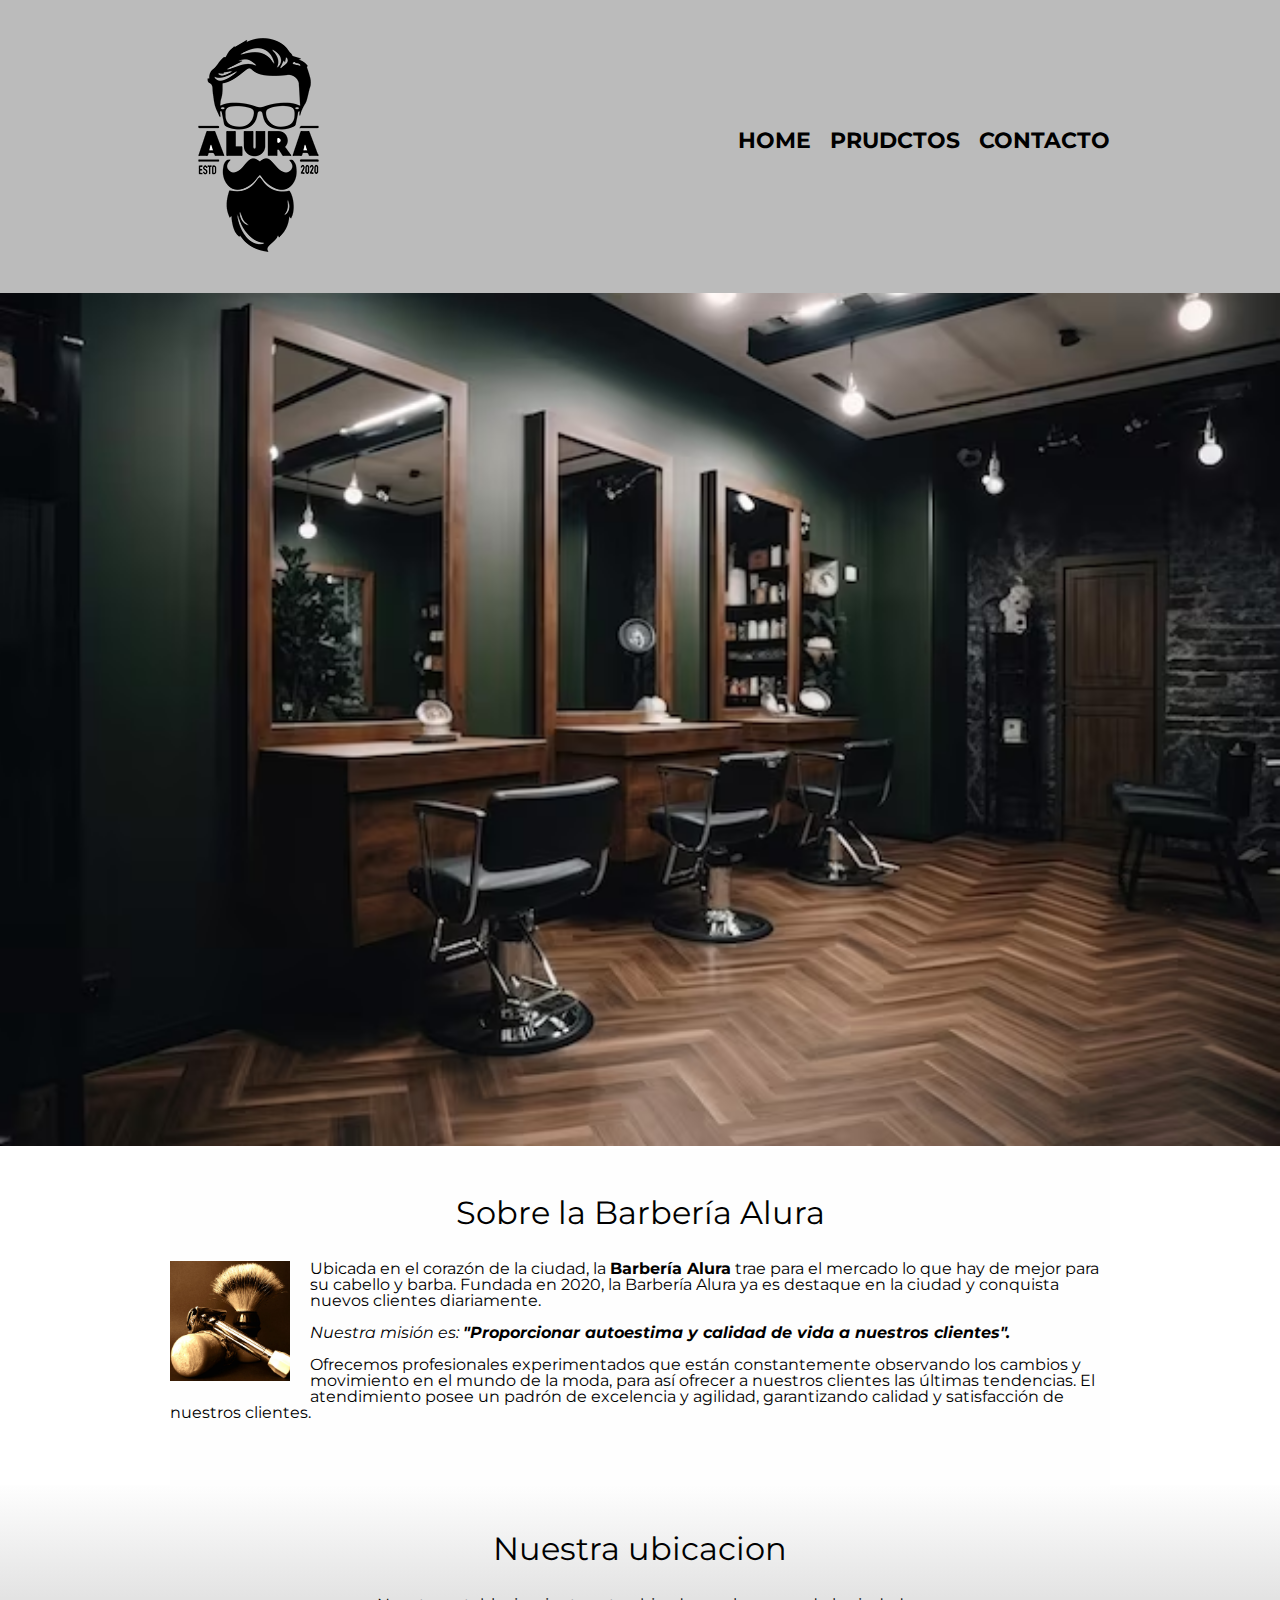
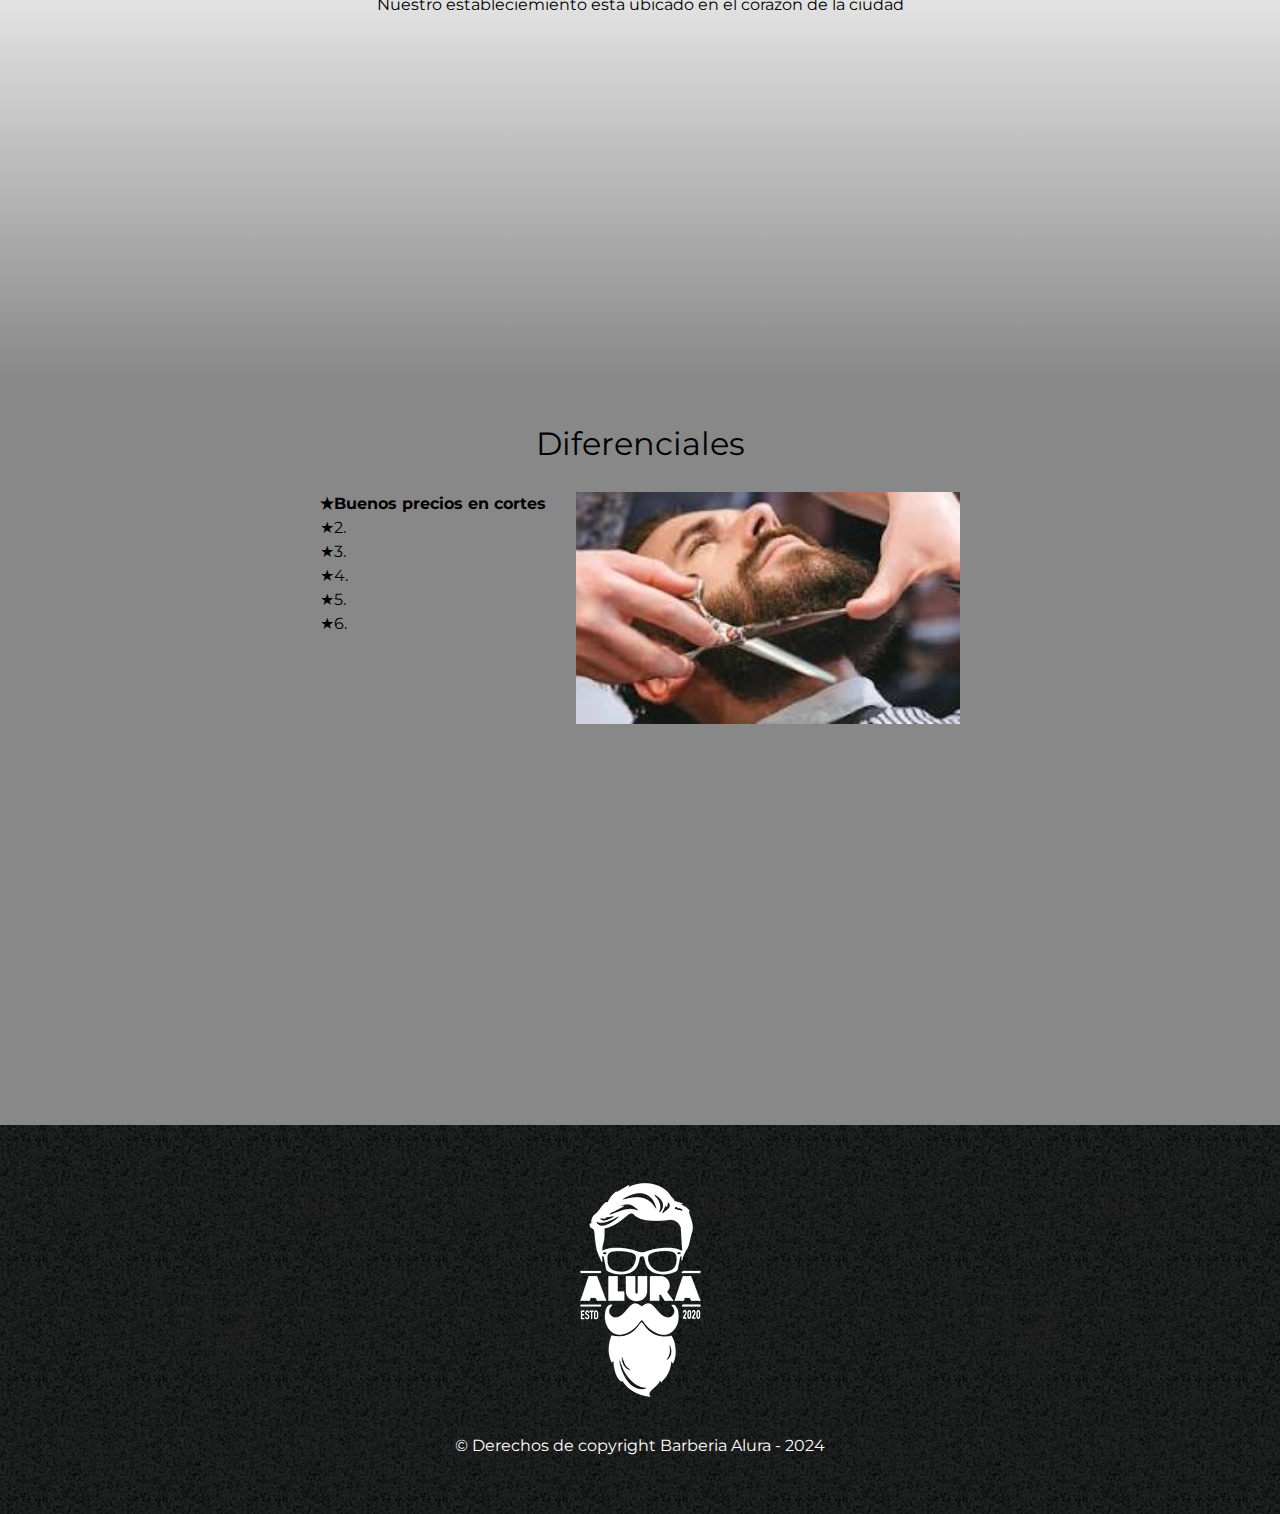
<file: index.html>
<!DOCTYPE html>
<html lang="es">
<head>
    <meta charset="UTF-8">
    <meta name="viewport" content="width=device-width, initial-scale=1.0">
    <meta name="viewport" content="width=device-width">
    <title>Barbería Alura</title>
    <link rel="stylesheet" href="reset.css">
    <link rel="stylesheet" href="productos.css">
    <link rel="preconnect" href="https://fonts.googleapis.com">
    <link rel="preconnect" href="https://fonts.gstatic.com" crossorigin>
    <link href="https://fonts.googleapis.com/css2?family=Montserrat:wght@300&display=swap" rel="stylesheet">
</head>
<body>

    <header> 
        <div class="caja">
            <h1><img src="imagenes/logo.png" alt="Logo de la Bareria Alura"></h1>
            <nav>
                <ul>
                    <li><a href="index.html">Home</a></li>
                    <li><a href="productos.html">Prudctos</a></li>
                    <li><a href="contacto.html">Contacto</a></li>
                </ul>
            </nav>
        </div>
    </header>
    <main>
        <img class="imagen1" src="imagenes/imagen1.jpg" alt="">

        <section class="principal">
            <h2 class="titulo-principal">Sobre la Barbería Alura</h2>
            <img src="imagenes/utensilios[1].jpg" alt="imagen de utencilios" class="utencilios">
            <p>Ubicada en el corazón de la ciudad, la <strong>Barbería Alura</strong> trae para el mercado lo que hay de mejor para su 
            cabello y barba. Fundada en 2020, la Barbería Alura ya es destaque en la ciudad y conquista nuevos 
            clientes diariamente. 
            </p>
            <p id="mision"><em>Nuestra misión es: <strong>"Proporcionar autoestima y calidad de vida a nuestros clientes".</strong></em></p>
            <p>Ofrecemos profesionales experimentados que están constantemente observando los cambios y movimiento en
            el mundo de la moda, para así ofrecer a nuestros clientes las últimas tendencias. El atendimiento 
            posee un padrón de excelencia y agilidad, garantizando calidad y satisfacción de nuestros clientes.
            </p>
        </section>
        <section class="mapa">
            <h3 class="titulo-principal">Nuestra ubicacion</h3>
            <p>Nuestro estableciemiento esta ubicado en el corazon de la ciudad</p>
            <div class="mapa-contenido">
                <iframe src="https://www.google.com/maps/embed?pb=!1m18!1m12!1m3!1d10341.8836346245!2d-46.64381328078084!3d-23.589695397019618!2m3!1f0!2f0!3f0!3m2!1i1024!2i768!4f13.1!3m3!1m2!1s0x94ce5bd9bb943bf5%3A0x6f642995c970f0fe!2scaelum%20alura!5e0!3m2!1ses!2sgt!4v1706555741393!5m2!1ses!2sgt" width="100%" height="300" style="border:0;" allowfullscreen="" loading="lazy" referrerpolicy="no-referrer-when-downgrade"></iframe>
            </div>
        </section>
        <section class="diferenciales">
            <h3 class="titulo-principal">Diferenciales</h3>
            <div class="contenido-diferenciales">
                <ul class="lista-diferenciales">
                    <li class="items">Buenos precios en cortes </li>
                    <li class="items">2.</li>
                    <li class="items">3.</li>
                    <li class="items">4.</li>
                    <li class="items">5.</li>
                    <li class="items">6.</li>
                </ul><img src="imagenes/imagen2.jpg" class="imagenDiferenciales">
            </div>
            <div class="video">
                <iframe width="560" height="315" src="https://www.youtube.com/embed/wcVVXUV0YUY?si=9nAW5UrvuiwP65p8" title="YouTube video player" frameborder="0" allow="accelerometer; autoplay; clipboard-write; encrypted-media; gyroscope; picture-in-picture; web-share" allowfullscreen></iframe>
            </div>
        </section>
    </main>
    <footer>
        <img src="imagenes/logo-blanco.png" alt="">
        <p class="copyright">&copy Derechos de copyright Barberia Alura - 2024</p>
    </footer>
</body>
</html>
</file>
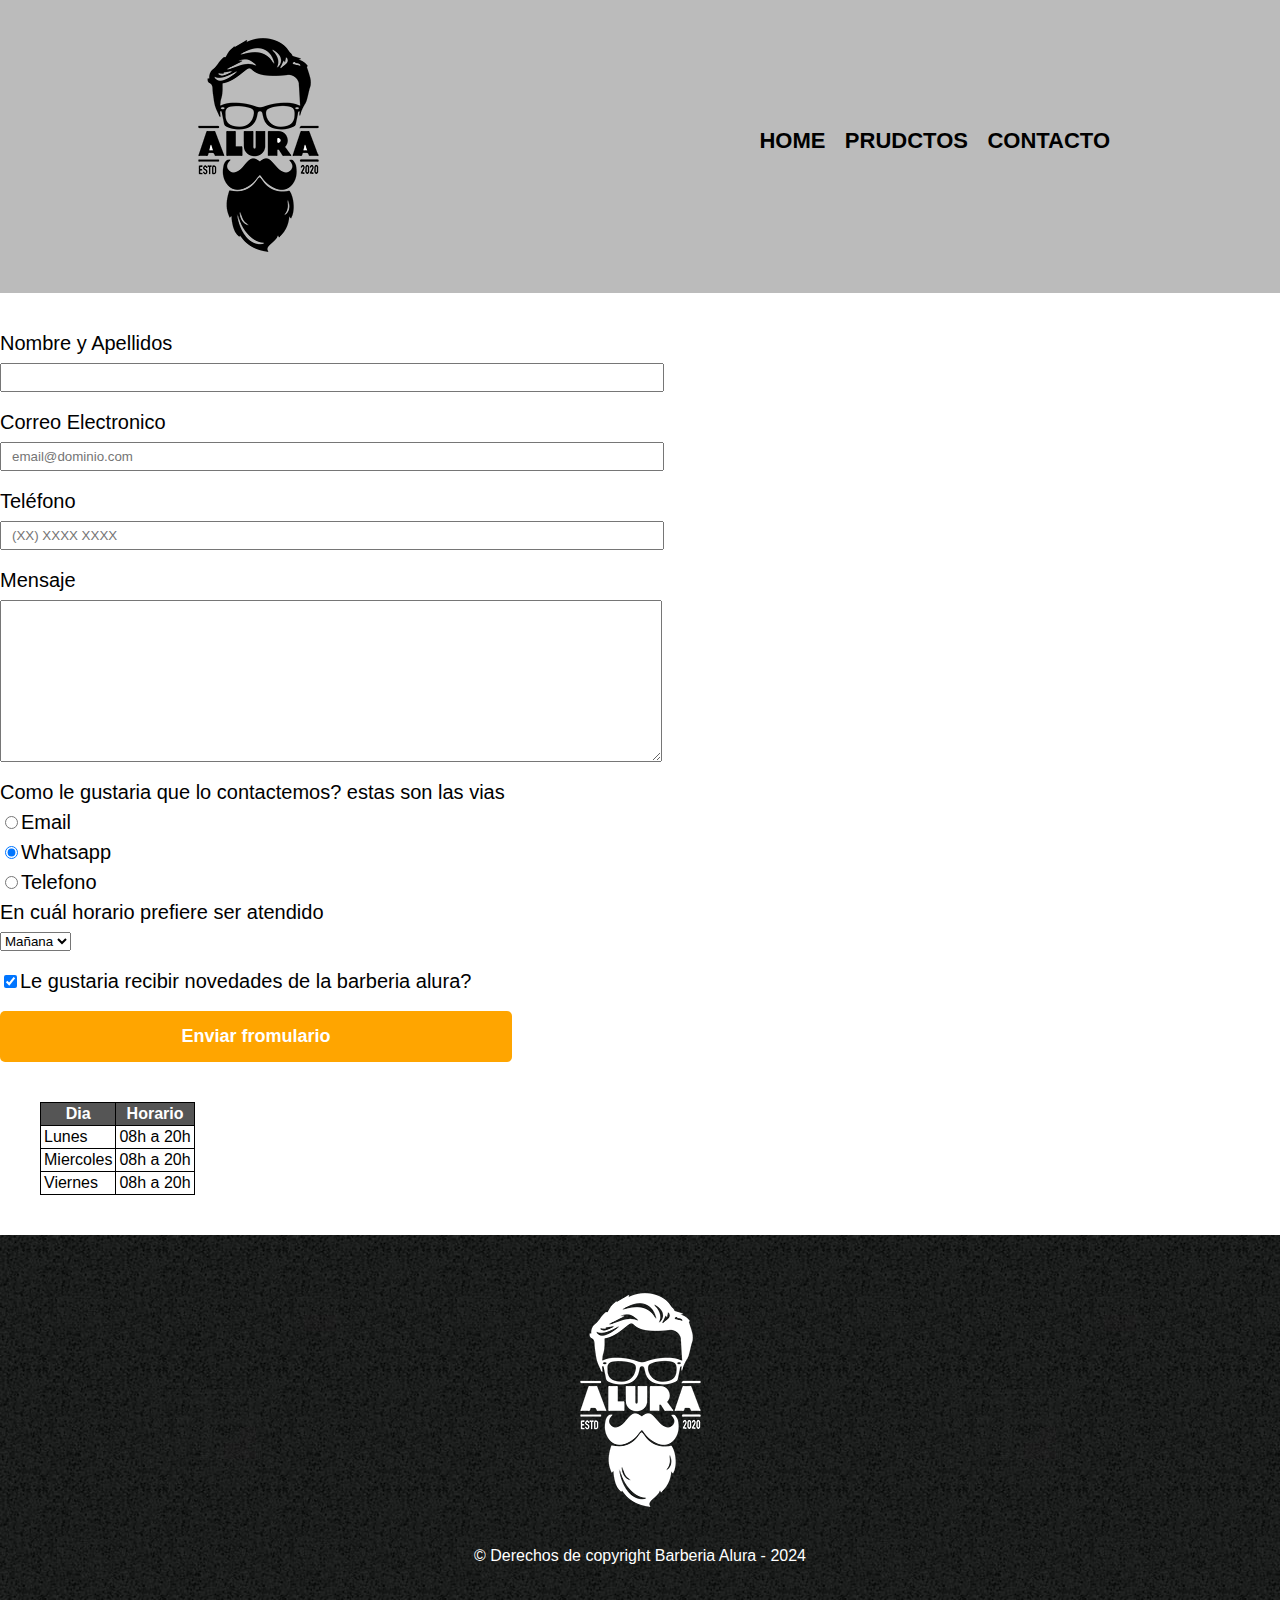
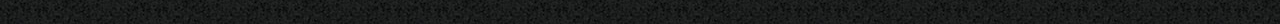
<file: contacto.html>
<!DOCTYPE html>
<html lang="es">
    <head>
        <meta charset="UTF-8">
        <meta name="viewport" content="width=device-width, initial-scale=1.0">
        <title>Contacto - Barberia Alura</title>
        <link rel="stylesheet" href="reset.css">
        <link rel="stylesheet" href="productos.css">
    </head>
    <body>
        <header>
            <div class="caja">
                <h1><img src="imagenes/logo.png" alt="Logo de la Bareria Alura"></h1>
                <nav>
                    <ul>
                        <li><a href="index.html">Home</a></li>
                        <li><a href="productos.html">Prudctos</a></li>
                        <li><a href="contacto.html">Contacto</a></li>
                    </ul>
                </nav>
            </div>
        </header>
        <main>
            <form action="">
                <label for="nombreapellido">Nombre y Apellidos</label>
                <input type="text" id="nombreapellido" class="input-padron" required>

                <label for="correo-electronico">Correo Electronico</label>
                <input type="email" id="correo-electronico" class="input-padron" required placeholder="email@dominio.com">

                <label for="telefono">Teléfono</label>
                <input type="tel" id="telefono" class="input-padron" required placeholder="(XX) XXXX XXXX">

                <label for="mensaje">Mensaje</label>
                <textarea name="" id="mensaje" cols="70" rows="10" class="input-padron"></textarea>

                <fieldset>
                    <legend>Como le gustaria que lo contactemos? estas son las vias</legend>

                    <label for="radio-email"> <input type="radio" name="contacto" 
                           id="radio-email" value="email">Email</label>

                    <label for="radio-whatsapp"><input type="radio" name="contacto" 
                           id="radio-whatsapp" value="whatsapp" checked>Whatsapp</label>

                    <label for="radio-telefono"><input type="radio" name="contacto" 
                           id="radio-telefono" value="telefono">Telefono</label>
                    
                </fieldset>

               <fieldset>
                    <legend>En cuál horario prefiere ser atendido</legend>
                    <select name="" id="">
                        <option value="">Mañana</option>
                        <option value="">Tarde</option>
                        <option value="">Noche</option>
                    </select> 
               </fieldset>

                <label class="checkbox"><input type="checkbox" checked>Le gustaria recibir novedades de la barberia alura?</label>

                <input type="submit" value="Enviar fromulario" class="enviar">
            </form>
            <table>
                <thead>
                    <tr>
                        <th>Dia</th>
                        <th>Horario</th>
                    </tr>
                </thead>
                <tbody>
                    <tr>
                        <td>Lunes</td>
                        <td>08h a 20h</td>
                    </tr><tr>
                        <td>Miercoles</td>
                        <td>08h a 20h</td>
                    </tr><tr>
                        <td>Viernes</td>
                        <td>08h a 20h</td>
                    </tr>    
                </tbody>
            </table>
        </main>
        <footer>
            <img src="imagenes/logo-blanco.png" alt="">
            <p class="copyright">&copy Derechos de copyright Barberia Alura - 2024</p>
        </footer>
    </body>
</html>
</file>
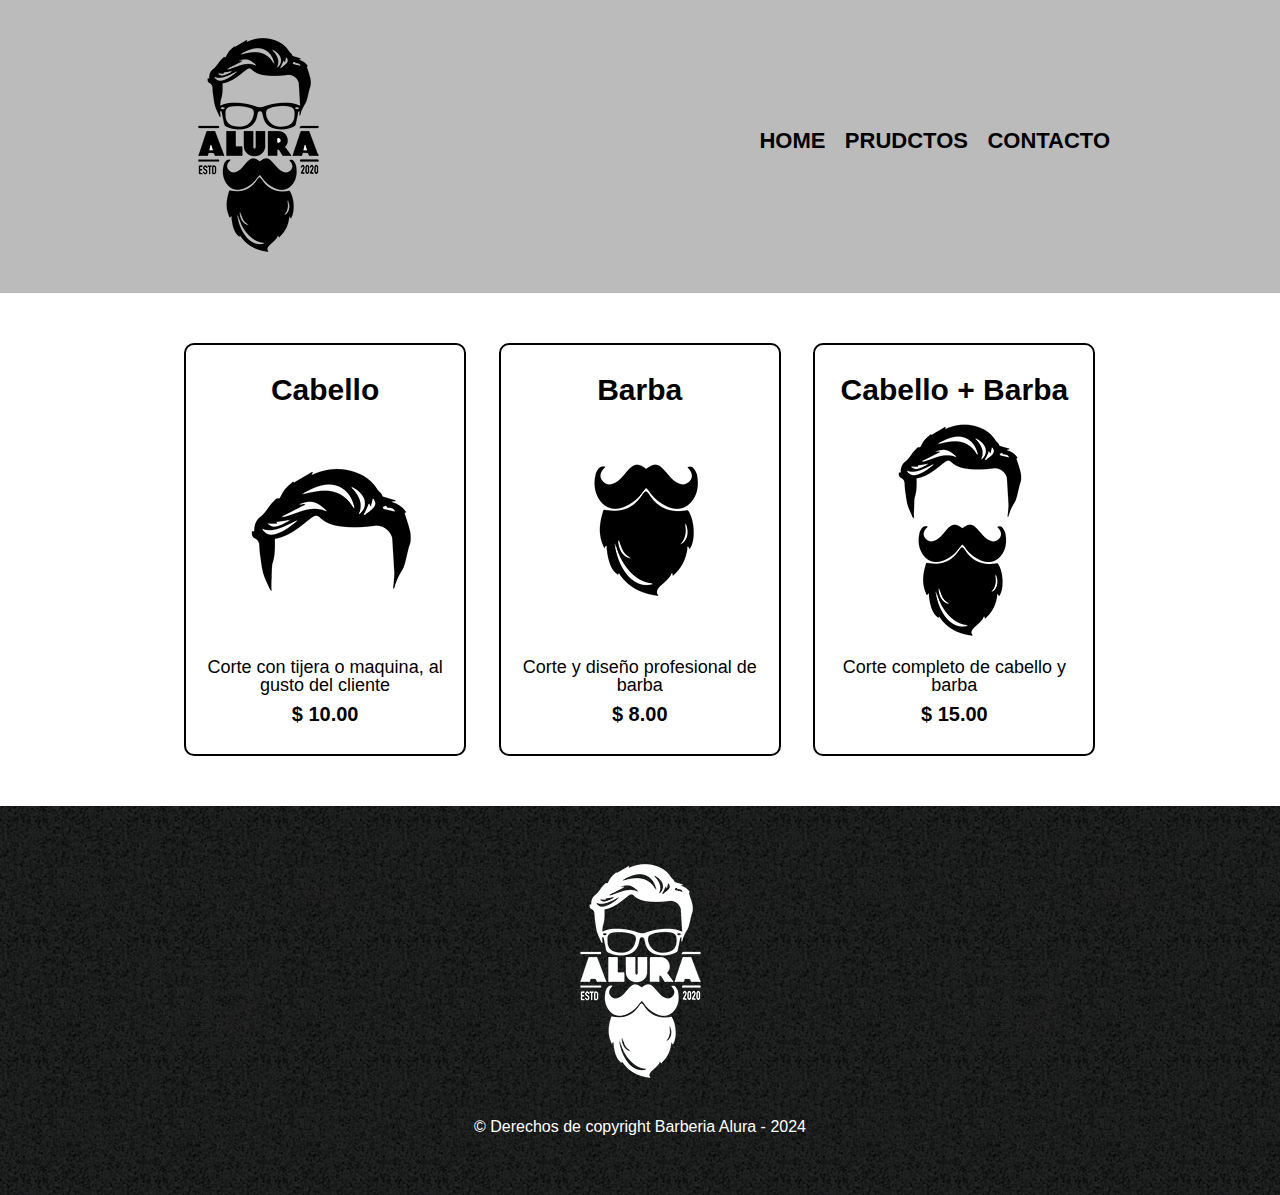
<file: productos.html>
<!DOCTYPE html>
<html lang="es">
    <head>
        <meta charset="UTF-8">
        <meta name="viewport" content="width=device-width, initial-scale=1.0">
        <title> Productos - Barberia Alura</title>
        <link rel="stylesheet" href="reset.css">
        <link rel="stylesheet" href="productos.css">
    </head>
    <body>
        <header>
            <div class="caja">
                <h1><img src="imagenes/logo.png" alt=""></h1>
                <nav>
                    <ul>
                        <li><a href="index.html">Home</a></li>
                        <li><a href="productos.html">Prudctos</a></li>
                        <li><a href="contacto.html">Contacto</a></li>
                    </ul>
                </nav>
            </div>
        </header>

        <main>
            <ul class="productos">
                <li>
                    <h2>Cabello</h2>
                    <img src="imagenes/cabello.jpg" alt="">
                    <p class="Prudcto-descripcion">Corte con tijera o maquina, al gusto del cliente</p>
                    <p class="producto-precio">$ 10.00</p>
                </li>
                <li>
                    <h2>Barba</h2>
                    <img src="imagenes/barba.jpg" alt="">
                    <p class="Prudcto-descripcion">Corte y diseño profesional de barba</p>
                    <p class="producto-precio">$ 8.00</p>
                </li>
                <li>
                    <h2>Cabello + Barba</h2>
                    <img src="imagenes/cabello+barba.jpg" alt="">
                    <p class="Prudcto-descripcion">Corte completo de cabello y barba</p>
                    <p class="producto-precio">$ 15.00</p>
                </li>
            </ul>
        </main>

        <footer>
            <img src="imagenes/logo-blanco.png" alt="">
            <p class="copyright">&copy Derechos de copyright Barberia Alura - 2024</p>
        </footer>
    </body>
</html>
</file>
<file: productos.css>
body{
    font-family: 'Montserrat', sans-serif;
}
header{
    background-color: #BBBBBB;
    padding: 20px 0;
}
.caja{
    width: 940px;
    position: relative;
    margin: 0 auto;
}

nav{
    position: absolute;
    top: 110px;
    right: 0;
}

nav li{
    display: inline;
    margin: 0 0 0 15px;
}

nav a{
    text-transform: uppercase;
    color: #000000;
    font-weight: bold;
    font-size: 22px;
    text-decoration: none ;
}
nav a:hover{
    color: #c78c19;
    text-decoration: underline;
}
.productos{
    width: 940px;
    margin: 0 auto;
    padding: 50px;
}

.productos li{
    display: inline-block;
    text-align: center;
    width: 30%;
    vertical-align: top;
    margin: 0 1.5%;
    padding: 30px 20px;
    box-sizing: border-box;
    border: 2px solid black;
    border-radius: 10px;
}

.productos li:hover{
    border-color: #c78c19;
}

.productos li:active{
    border-color: #088c19;
}

.productos h2{
    font-size: 30px;
    font-weight: bold;
}

.productos li:hover h2{
    font-size: 33px;
}

.Prudcto-descripcion{
    font-size: 18px;
}

.producto-precio{
    font-size: 20px;
    font-weight: bold;
    margin-top: 10px;
}

footer{
    text-align: center;
    background: url(imagenes/bg.jpg);
    padding: 40px;
}

.copyright{
    color: white;
    font-size: 16px;
    margin: 20px;
}

form{
    margin: 40px 0;
}
form label, form legend{
    display: block;
    font-size: 20px;
    margin: 0 0 10px;
}

.input-padron{
    display: block;
    margin: 0 0 20px;
    padding: 5px 10px;
    width: 50%;
}

.checkbox{
    margin: 20px 0;
}

.enviar{
    width: 40%;
    padding: 15px 0;
    font-size: 18px;
    color: white;
    font-weight: bold;
    background-color: orange;
    border: none;
    border-radius: 5px;
    cursor: pointer;
}

.enviar:hover{
    background: darkorange;
    transform: scale(1.02);
}

table{
    margin: 40px;
}

thead{
    background: #555555;
    color: white;
    font-weight: bold;
}

td, th{
    border: solid 1px black;
    padding: 3px;
}

.imagen1{
    width: 100%;
}

.principal{
    background: #fefefe;
    padding: 3em 0;
    width: 940px;
    margin: 0 auto;
}

.titulo-principal{
    text-align: center;
    font-size: 2em;
    margin: 0 0 1em;
    clear: left;
}

.principal p{
    margin: 0 0 1em ;
}

.principal strong{
    font-weight: bold;
}

.principal em{
    font-style: italic;
}

.utencilios{
    width: 120px;
    float: left;
    margin: 0 20px 20px 0;
}

.mapa{
    padding: 3em 0;
    background: linear-gradient(#fefefe,#888888);
}

.mapa p{
    margin: 0 0 1em 0;
    text-align: center;
}

.mapa-contenido{
    width: 940px;
    margin: 0 auto;
}

.diferenciales{
    padding: 3em 0;
    background: #888888;
}
.contenido-diferenciales{
    width: 640px;
    margin: 0 auto;
}

.imagenDiferenciales{
    width: 60%;
}

.lista-diferenciales{
    width: 40%;
    display: inline-block;
    vertical-align: top;
}

.items{
    line-height: 1.5;
}

.items:before{
    content: "\2605";
}

.items:first-child{
    font-weight: bold;
}
.video{
    width: 560px;
    margin: 1em auto;
}

@media screen and (max-width:480px){
    h1{
        text-align: center;
    }
    nav{
        position: static;
    }
    .caja, .principal, .mapa-contenido, .contenido-diferenciales, .video{
        width: auto;
    }

    .lista-diferenciales, .imagen-diferenciales{
        width: 100%;
    }
}
</file>
